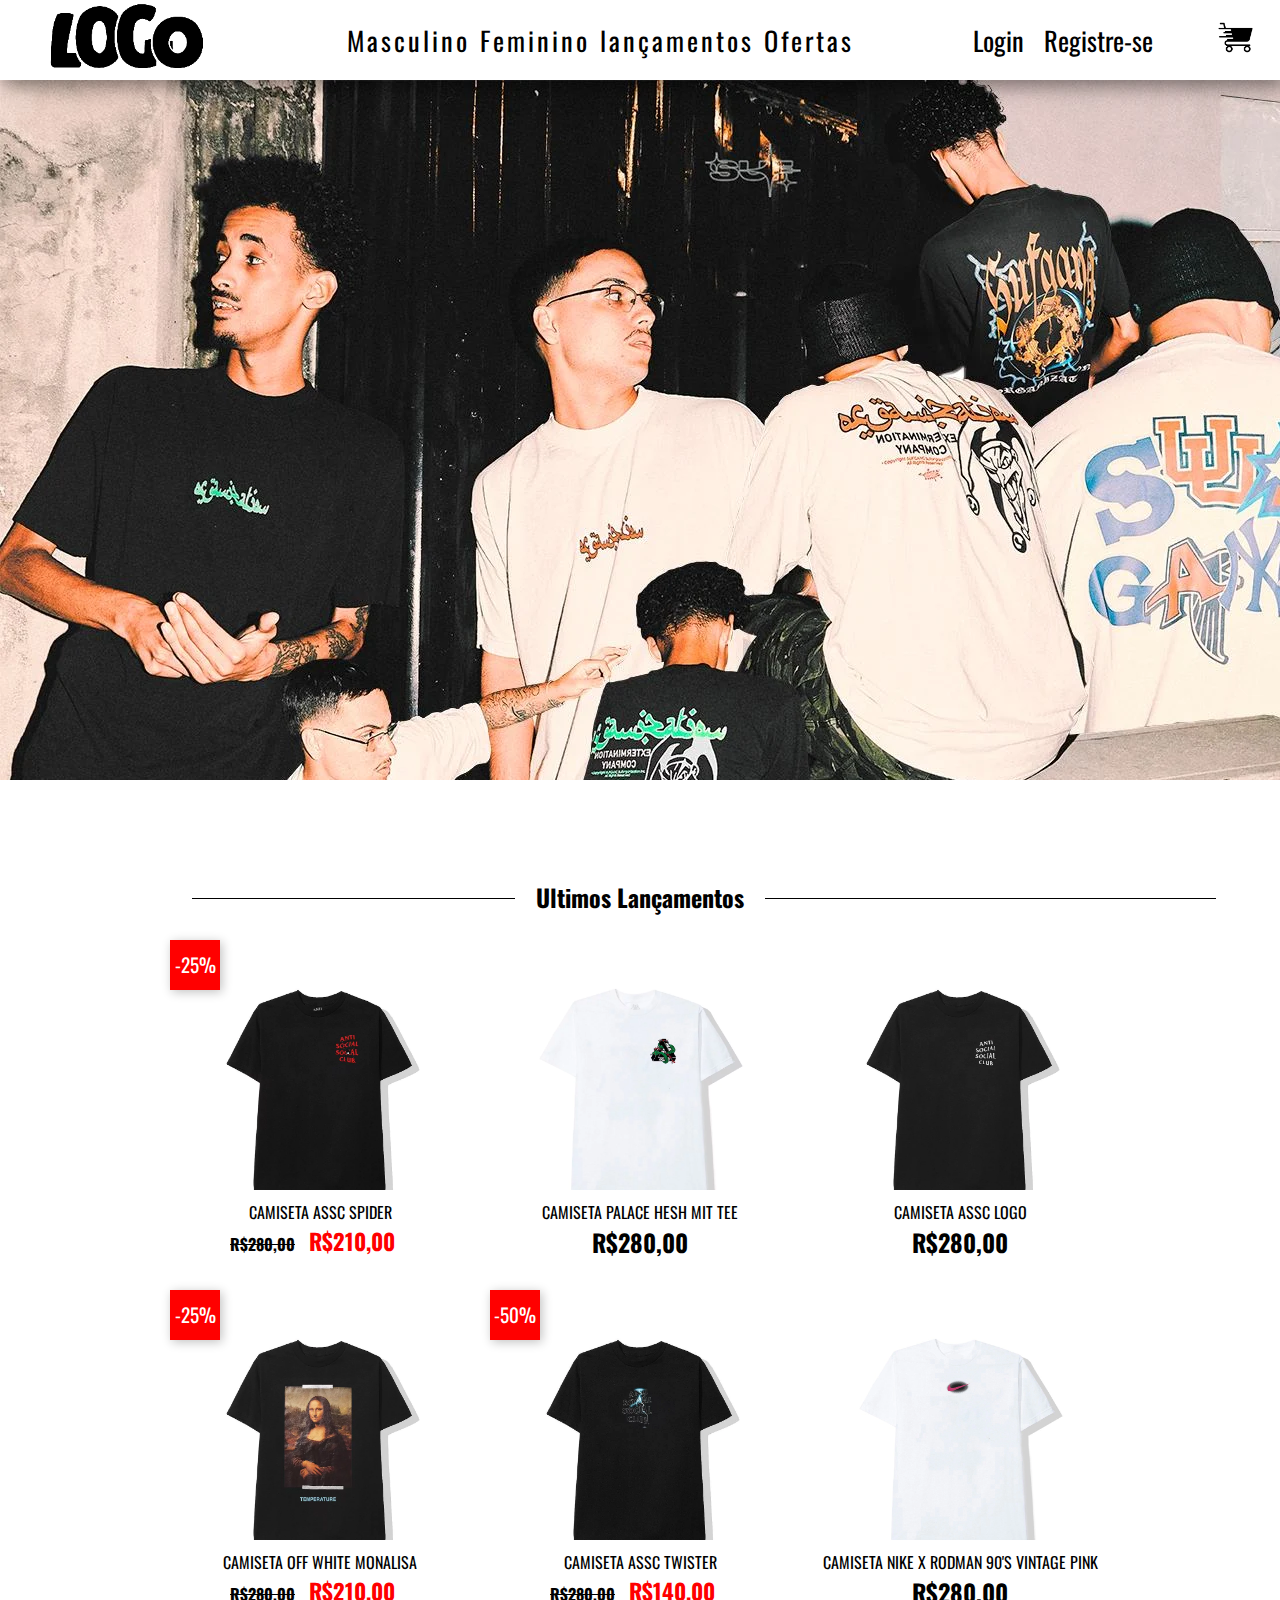
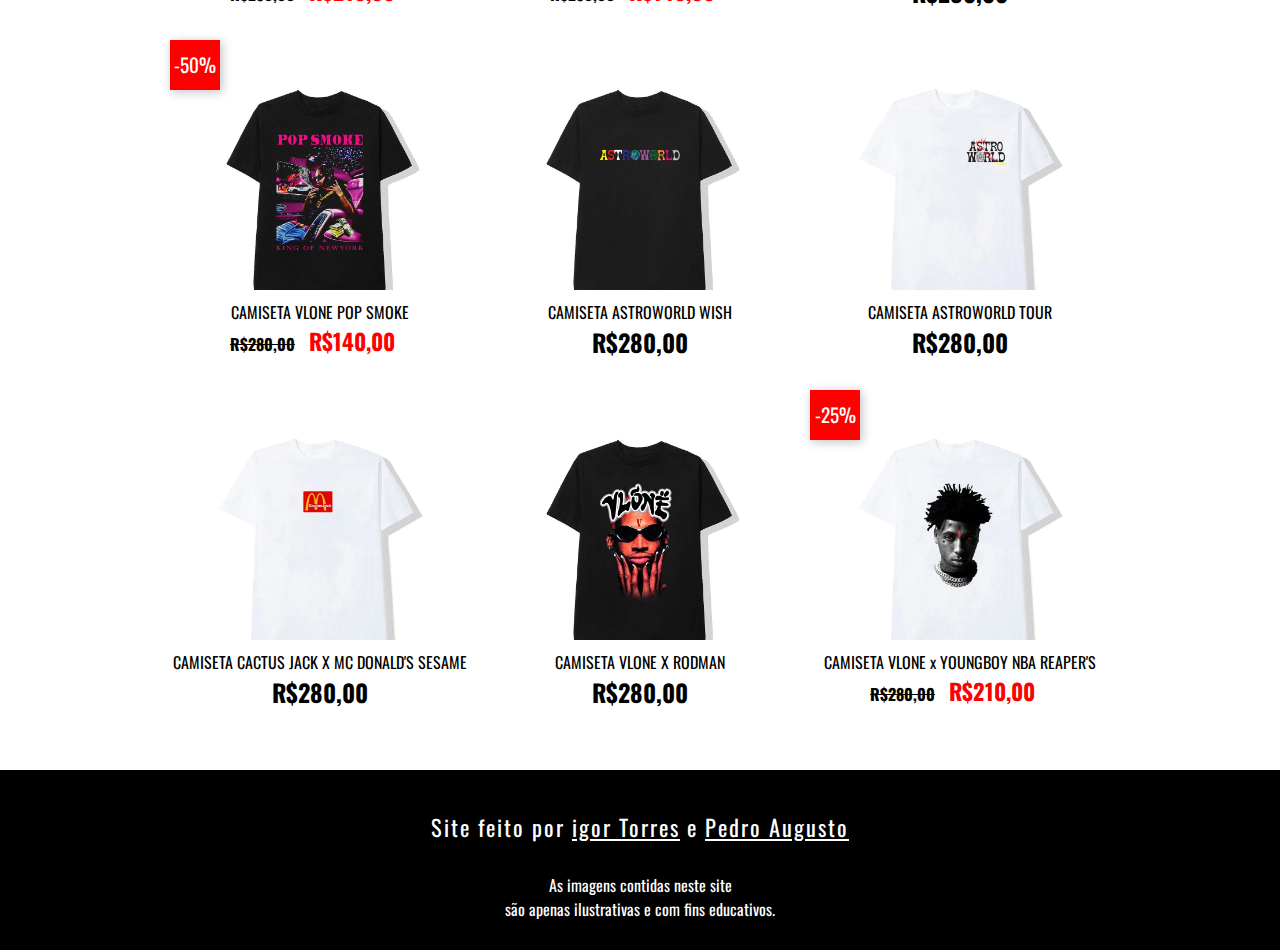
<file: index.html>
<!DOCTYPE html>
<html lang="pt-br">
<head>
    <meta charset="UTF-8">
    <meta http-equiv="X-UA-Compatible" content="IE=edge">
    <meta name="viewport" content="width=device-width, initial-scale=1.0">
    <title>marketplace</title>
    <link rel="shortcut icon" href="icone.png" type="image/x-icon">
    <link rel="stylesheet" href="style.css">
</head>
<body>
    <header>
        <!--div global do cabeçalho-->
        <nav class="cabecalho">

            <a href="index.html"><img src="imagens/logo.png" alt="logotipo da marca (imagem ilustrativa)"></a>
            <!--lista com itens do menu-->
            <div class="mobile_menu">
                <div></div>
            </div>
            <ul class="nav_list">
                <li><a href="#" class="links">Masculino</a></li>
                <li><a href="#" class="links">Feminino</a></li>
                <li><a href="#" class="links">lançamentos</a></li>
                <li><a href="#" class="links">Ofertas</a></li>
            </ul>
            <!--campo de pesquisa-->
            <div class="pesquisa">
                <input type="text" placeholder="Procurar...">
                <img src="imagens/icones/lupa.png" alt="imagem de lupa para simbolizar aba de pesquisa">
            </div>

            <div class="campo_login_cadastro">
                <a href="#" class="login" id="abrir_modal">Login</a>
                <a href="#" class="cadastro abrir_modal2">Registre-se</a>
            </div>

            <!--campo do carrinho-->
            <a href="carrinho.html">
                <div class="carrinho">
                    <img src="imagens/icones/carrinho.png" alt="imagem de um carrinho para simbolizar aba de itens selecionados para compra">
                </div>
            </a>

        </nav>

        <div id="fade" class="hide fade"></div>
        <div id="modal" class="hide">
            <button id="fechar_modal" class="fechar_aba">X</button>
            <div class="container_formulario">
                <h2>Login</h2>
                <form action="#" method="post">
                    <label for="usuario">Usuario</label>
                    <input type="text" name="usuario" placeholder="Usuário" required>
                    <label for="senha">Senha</label>
                    <input type="password" name="senha" placeholder="Senha" required>
                    <button type="submit">Login</button>
                </form>
                <div class="cadastrar-se">
                <p>Não tem uma conta? <a href="#" class="trocar_modal">Cadastrar-se</a></p>
                </div>
            </div>
        </div>

        <div id="fade2" class="hide fade"></div>
        <div id="modal2" class="hide">
            <button id="fechar_modal2" class="fechar_aba">X</button>
            <h2>Registre-se</h2>
            <form class="formulario_cadastro">
                <label for="nome">Nome:</label>
                <input type="text" id="nome" name="nome" required placeholder="Nome">
            
                <label for="sobrenome">Sobrenome:</label>
                <input type="text" id="sobrenome" name="sobrenome" required placeholder="Sobrenome">
            
                <label for="email">Email:</label>
                <input type="email" id="email" name="email" required placeholder="exemplo@gmail.com">
            
                <label for="telefone">Telefone:</label>
                <input type="tel" id="telefone" name="telefone" required placeholder="(xx) xxxxx-xxxx">
            
                <label for="data-nascimento">Data de Nascimento:</label>
                <input type="date" id="data-nascimento" name="data-nascimento" required>
            
                <button type="submit">Cadastrar</button>
            </form>
            
            <p>Já possui um login? <a href="#" class="trocar_modal2">Login</a></p>
        </div>

    </header>
    <main>
        <div class="slider_mobile">
            <img src="imagens/wallpapers/wallpaper mobile.jpeg" alt="wallpaper do mobile" class="img_mobile1">
            <button class="butao_imagem_mobile"><img src="imagens/icones/seta_mobile.png" alt="imagem que simboliza a seta para passar as fotos"></button>
            <button class="butao_imagem_mobile2"><img src="imagens/icones/seta_mobile.png" alt="imagem que simboliza a seta para passar as fotos"></button>
        </div>
        <div class="slider">

            <div class="slides">
                <!--radio buttons-->
                <input type="radio" name="radio_btn" id="radio1">
                <input type="radio" name="radio_btn" id="radio2">
                <input type="radio" name="radio_btn" id="radio3">
                <!--fim radio buttons-->

                <!--imagens-->
                <div class="slide primeira">
                    <img src="imagens/wallpapers/imagem_principal_1.webp" alt="primeiro wallpaper da imagem da tela principal">
                </div>
                <div class="slide">
                    <img src="imagens/wallpapers/imagem_principal_2.jpg" alt="segundo wallpaper da imagem da tela principal">
                </div>
                <div class="slide">
                    <img src="imagens/wallpapers/imagem_principal_3.webp" alt="terceiro wallpaper da imagem da tela principal">
                </div>
                <!--fim imagens-->

                <!--navegacao automatica-->
                <div class="navegacao_automatica">
                    <div class="auto_btn1"></div>
                    <div class="auto_btn2"></div>
                    <div class="auto_btn3"></div>
                </div>
            </div>
            <!--navegacao manual-->
            <div class="navegacao_manual">
                <label for="radio1" class="manual_btn"></label>
                <label for="radio2" class="manual_btn"></label>
                <label for="radio3" class="manual_btn"></label>
            </div>
            
        </div>
        <div class="titulo">
            <div class="linha"></div>
            <div class="texto_titulo"><h2>Ultimos Lançamentos</h2></div>
        </div>
        <div class="container_catalogo">

            
            <div class="catalogo">
                <a href="blusa1.html" class="link_compra">
                    <div class="itens">
                        <div class="produto b1">
                            <div class="oferta"><p>-25%</p></div>
                        </div>
                        <p>CAMISETA ASSC SPIDER</p>
                        <p class="valor_produto_antes_desconto"><s>R$280,00</s></p>
                        <p class="valor_produto_desconto">R$210,00</p>
                    </div>
                </a>
                <a href="blusa2.html" class="link_compra">
                    <div class="itens">
                        <div class="produto b2"></div>
                        <p>CAMISETA PALACE HESH MIT TEE</p>
                        <p class="valor_produto">R$280,00</p>
                    </div>
                </a>

                <div class="itens">
                    <div class="produto b3"></div>
                    <p>CAMISETA ASSC LOGO</p>
                    <p class="valor_produto">R$280,00</p>
                </div>

                <div class="itens">
                    <div class="produto b4">
                        <div class="oferta"><p>-25%</p></div>
                    </div>
                    <p>CAMISETA OFF WHITE MONALISA</p>
                    <p class="valor_produto_antes_desconto"><s>R$280,00</s></p>
                    <p class="valor_produto_desconto">R$210,00</p>
                </div>

                <div class="itens">
                    <div class="produto b5">
                        <div class="oferta"><p>-50%</p></div>
                    </div>
                    <p>CAMISETA ASSC TWISTER</p>
                    <p class="valor_produto_antes_desconto"><s>R$280,00</s></p>
                    <p class="valor_produto_desconto">R$140,00</p>
                </div>

                <div class="itens">
                    <div class="produto b6"></div>
                    <p>CAMISETA NIKE X RODMAN 90'S VINTAGE PINK</p>
                    <p class="valor_produto">R$280,00</p>
                </div>

                <div class="itens">
                    <div class="produto b7">
                        <div class="oferta"><p>-50%</p></div>
                    </div>
                    <p>CAMISETA VLONE POP SMOKE</p>
                    <p class="valor_produto_antes_desconto"><s>R$280,00</s></p>
                    <p class="valor_produto_desconto">R$140,00</p>
                </div>

                <div class="itens">
                    <div class="produto b8"></div>
                    <p>CAMISETA ASTROWORLD WISH</p>
                    <p class="valor_produto">R$280,00</p>
                </div>

                <div class="itens">
                    <div class="produto b9"></div>
                    <p>CAMISETA ASTROWORLD TOUR</p>
                    <p class="valor_produto">R$280,00</p>
                </div>

                <div class="itens">
                    <div class="produto b10"></div>
                    <p>CAMISETA CACTUS JACK X MC DONALD'S SESAME</p>
                    <p class="valor_produto">R$280,00</p>
                </div>

                <div class="itens">
                    <div class="produto b11"></div>
                    <p>CAMISETA VLONE X RODMAN</p>
                    <p class="valor_produto">R$280,00</p>
                </div>

                <div class="itens">
                    <div class="produto b12">
                        <div class="oferta"><p>-25%</p></div>
                    </div>
                    <p>CAMISETA VLONE x YOUNGBOY NBA REAPER'S </p>
                    <p class="valor_produto_antes_desconto"><s>R$280,00</s></p>
                    <p class="valor_produto_desconto">R$210,00</p>
                </div>


            </div>
        </div>
    
    </main>
    <footer>
        <div class="rodape">
            <p>Site feito por <a href="https://github.com/IgoorToorres" target="_blank">igor Torres</a> e <a href="https://github.com/PedroBorgees" target="_blank">Pedro Augusto</a></p>
            <p id="descricao">As imagens contidas neste site <br> são apenas ilustrativas e com fins educativos.</p>
        </div>
    </footer>
    <script src="script.js"></script>
    <script src="modal_login_cadastro.js"></script>
    <script src="carrinho.js"></script>
</body>
</html>
</file>
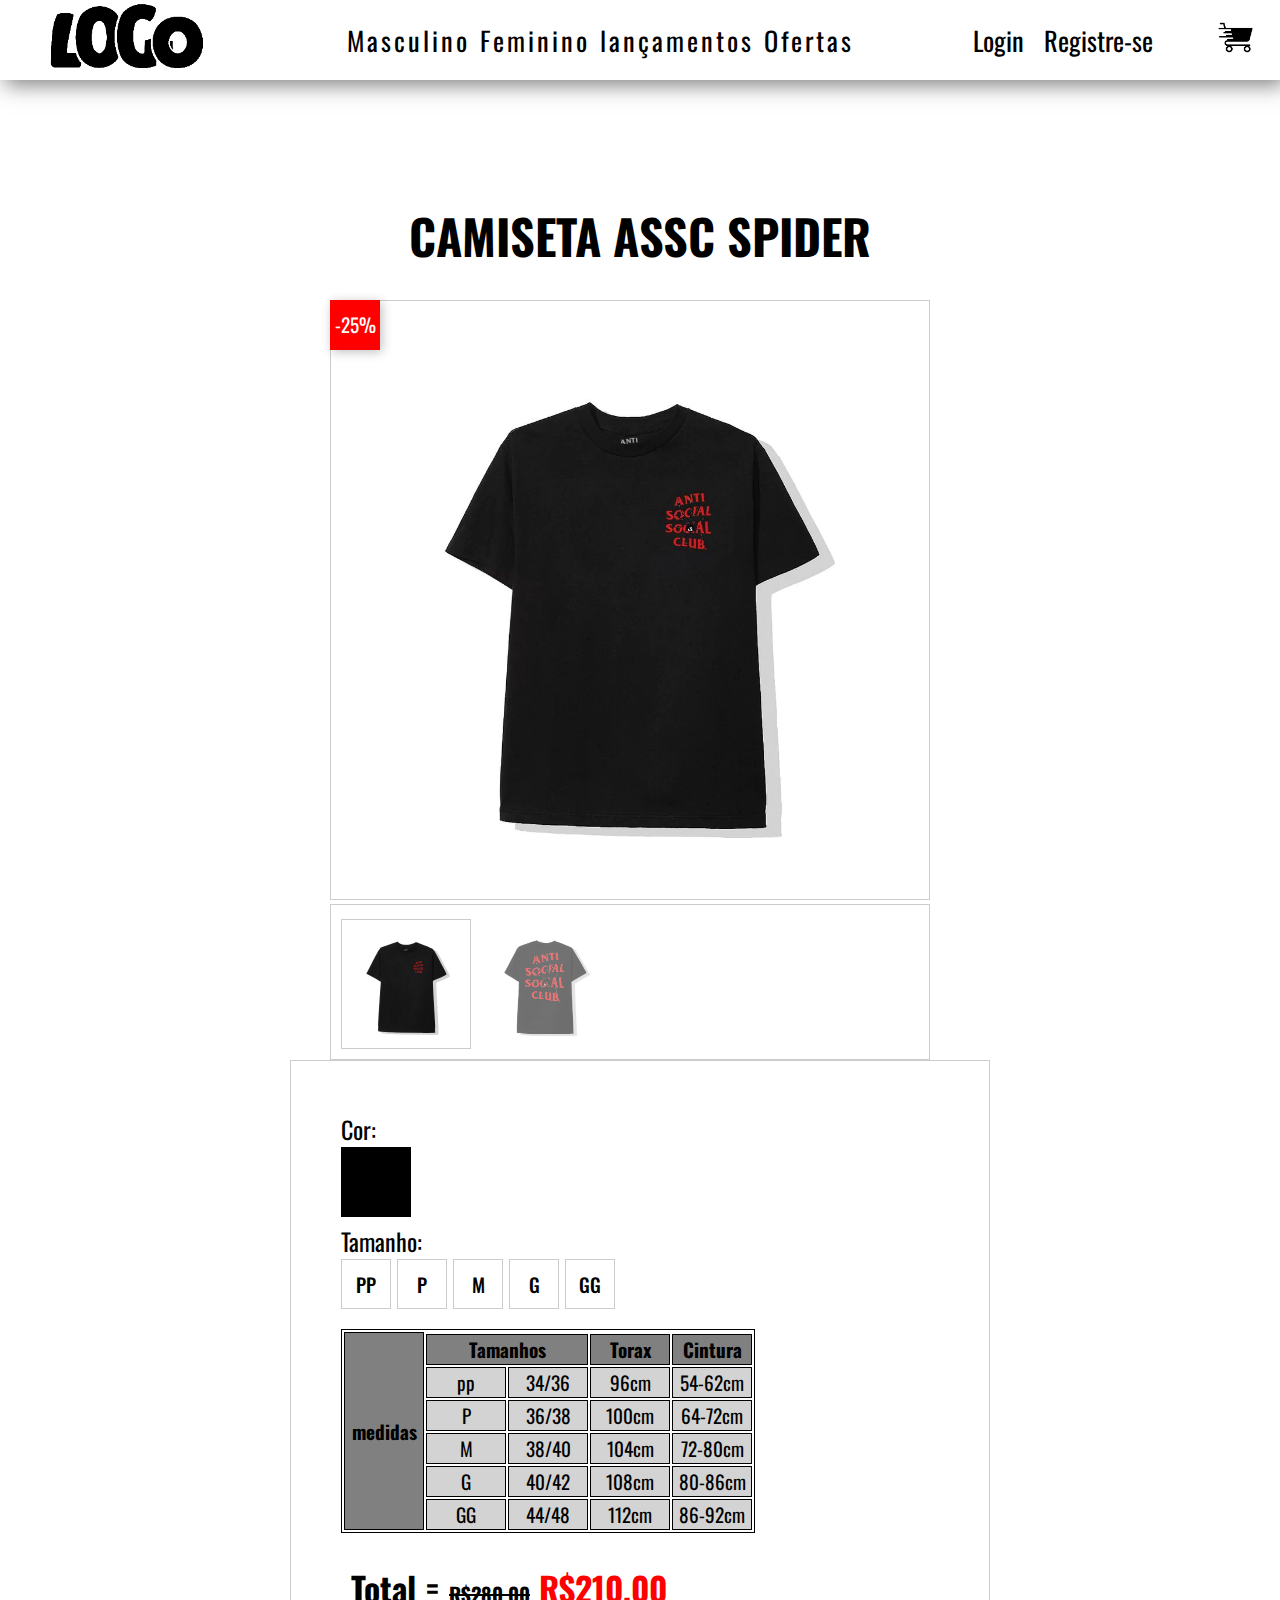
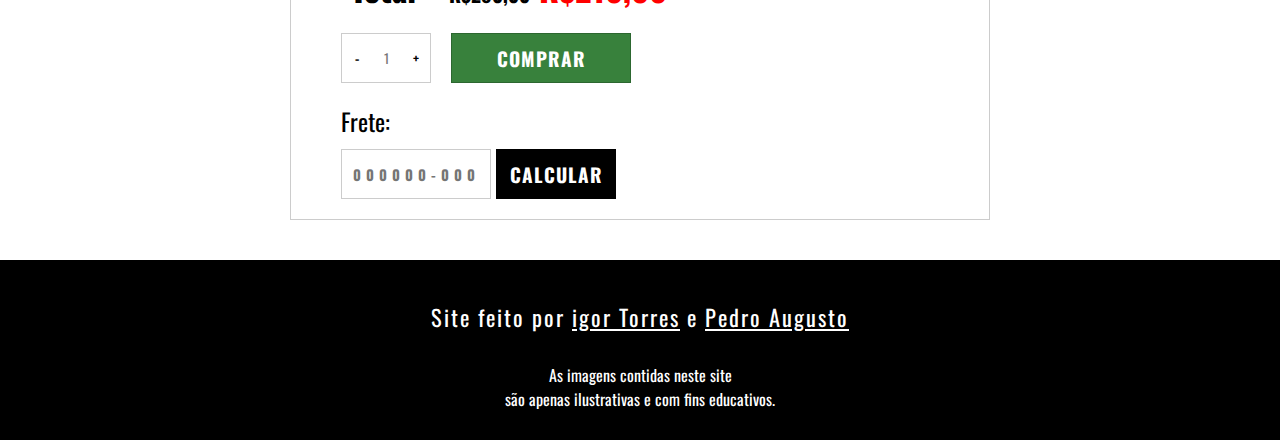
<file: blusa1.html>
<!DOCTYPE html>
<html lang="en">
<head>
    <meta charset="UTF-8">
    <meta name="viewport" content="width=device-width, initial-scale=1.0">
    <title>blusa1</title>
    <link rel="stylesheet" href="style.css">
</head>
<body>
    <header>
        <!--div global do cabeçalho-->
        <nav class="cabecalho">

            <a href="index.html"><img src="imagens/logo.png" alt="logotipo da marca (imagem ilustrativa)"></a>
            <!--lista com itens do menu-->
            <div class="mobile_menu">
                <div></div>
            </div>
            <ul class="nav_list">
                <li><a href="#" class="links">Masculino</a></li>
                <li><a href="#" class="links">Feminino</a></li>
                <li><a href="#" class="links">lançamentos</a></li>
                <li><a href="#" class="links">Ofertas</a></li>
            </ul>
            <!--campo de pesquisa-->
            <div class="pesquisa">
                <input type="text" placeholder="Procurar...">
                <img src="imagens/icones/lupa.png" alt="imagem de lupa para simbolizar aba de pesquisa">
            </div>

            <div class="campo_login_cadastro">
                <a href="#" class="login" id="abrir_modal">Login</a>
                <a href="#" class="cadastro abrir_modal2">Registre-se</a>
            </div>

            <!--campo do carrinho-->
            <div class="carrinho">
                <img src="imagens/icones/carrinho.png" alt="imagem de um carrinho para simbolizar aba de itens selecionados para compra">
            </div>

        </nav>

        <div id="fade" class="hide fade"></div>
        <div id="modal" class="hide">
            <button id="fechar_modal" class="fechar_aba">X</button>
            <div class="container_formulario">
                <h2>Login</h2>
                <form action="#" method="post">
                    <label for="usuario">Usuario</label>
                    <input type="text" name="usuario" placeholder="Usuário" required>
                    <label for="senha">Senha</label>
                    <input type="password" name="senha" placeholder="Senha" required>
                    <button type="submit">Login</button>
                </form>
                <div class="cadastrar-se">
                  <p>Não tem uma conta? <a href="#" class="trocar_modal">Cadastrar-se</a></p>
                </div>
              </div>
        </div>

        <div id="fade2" class="hide fade"></div>
        <div id="modal2" class="hide">
            <button id="fechar_modal2" class="fechar_aba">X</button>
            <h2>Registre-se</h2>
            <form class="formulario_cadastro">
                <label for="nome">Nome:</label>
                <input type="text" id="nome" name="nome" required placeholder="Nome">
              
                <label for="sobrenome">Sobrenome:</label>
                <input type="text" id="sobrenome" name="sobrenome" required placeholder="Sobrenome">
              
                <label for="email">Email:</label>
                <input type="email" id="email" name="email" required placeholder="exemplo@gmail.com">
              
                <label for="telefone">Telefone:</label>
                <input type="tel" id="telefone" name="telefone" required placeholder="(xx) xxxxx-xxxx">
              
                <label for="data-nascimento">Data de Nascimento:</label>
                <input type="date" id="data-nascimento" name="data-nascimento" required>
              
                <button type="submit">Cadastrar</button>
              </form>
              
            <p>Já possui um login? <a href="#" class="trocar_modal2">Login</a></p>
        </div>

    </header>
    <main>
        <div class="titulo_produto">
            <h2>CAMISETA ASSC SPIDER</h2>
        </div>
        <section class="campo_do_produto">
            <div class="campo_imagem_produto">
                <div class="oferta"><p>-25%</p></div>
                <div class="imagem_produto">
                </div>
                <div class="opcoes_blusas">
                    <div class="imagens_produto opcao1">
                    </div>
                    <div class="imagens_produto opcao2">
                    </div>
                </div>
            </div>
            <div class="opcoes_produto">
                <p>Cor: </p>
                <button class="cor_produto " id="cor2"></button>
                <div class="tamanho_produto">
                    <p>Tamanho: </p>
                    <button class="tamanhos ">PP</button>
                    <button class="tamanhos ">P</button>
                    <button class="tamanhos ">M</button>
                    <button class="tamanhos ">G</button>
                    <button class="tamanhos ">GG</button>
                </div>
                <table>
                    <tr>
                        <th rowspan="8" width="80px">medidas</th>
                    </tr>
                    <tr>
                        <th colspan="2">Tamanhos</th>
                        <th>Torax</th>
                        <th>Cintura</th>
                    </tr>
                    <tr>
                        <td>pp</td>
                        <td>34/36</td>
                        <td>96cm</td>
                        <td>54-62cm</td>
                    </tr>
                    <tr>
                        <td>P</td>
                        <td>36/38</td>      
                        <td>100cm</td>
                        <td>64-72cm</td>
                    </tr>
                    <tr>
                        <td>M</td>
                        <td>38/40</td>
                        <td>104cm</td>
                        <td>72-80cm</td>
                    </tr>
                    <tr>
                        <td>G</td>
                        <td>40/42</td>
                        <td>108cm</td>
                        <td>80-86cm</td>
                    </tr>
                    <tr>
                        <td>GG</td>
                        <td>44/48</td>
                        <td>112cm</td>
                        <td>86-92cm</td>
                    </tr>
                </table>
                <div class="pagamento">
                    <div class="preco">
                        <p id="preco_final">Total = <span id="antes_desconto"><s>R$280,00</s></span> <span class="vermelho">R$</span><span id="quantidade_final" class="vermelho">210,00</span></p>
                    </div>
                    <div class="container_quantidade_e_compra">
                        <div class="quantidade">
                            <input type="button" value="-" id="remover_blusa"><input type="number" min="1" max="10" placeholder="1" id="total"><input type="button" value="+" id="add_blusa">
                        </div>
                        <div class="campo_comprar">
                            <button class="comprar">COMPRAR</button>
                        </div>
                    </div>
                </div>
                <p id="texto_frete">Frete:</p>
                <div class="frete">
                    
                    <div class="numero_frete">
                        <input type="tel" maxlength="9" placeholder="000000-000" id="campo_frete">
                    </div>
                    <div class="calcular">
                        <button>CALCULAR</button>
                    </div>
                </div>
            </div>
        </section>

    </main>
    <footer>
        <div class="rodape">
            <p>Site feito por <a href="https://github.com/IgoorToorres" target="_blank">igor Torres</a> e <a href="https://github.com/PedroBorgees">Pedro Augusto</a></p>
            <p id="descricao">As imagens contidas neste site <br> são apenas ilustrativas e com fins educativos.</p>
        </div>
    </footer>
    <script src="blusa1.js"></script>
    <script src="modal_login_cadastro.js"></script>
    <script src="carrinho.js"></script>
</body>
</html>
</file>
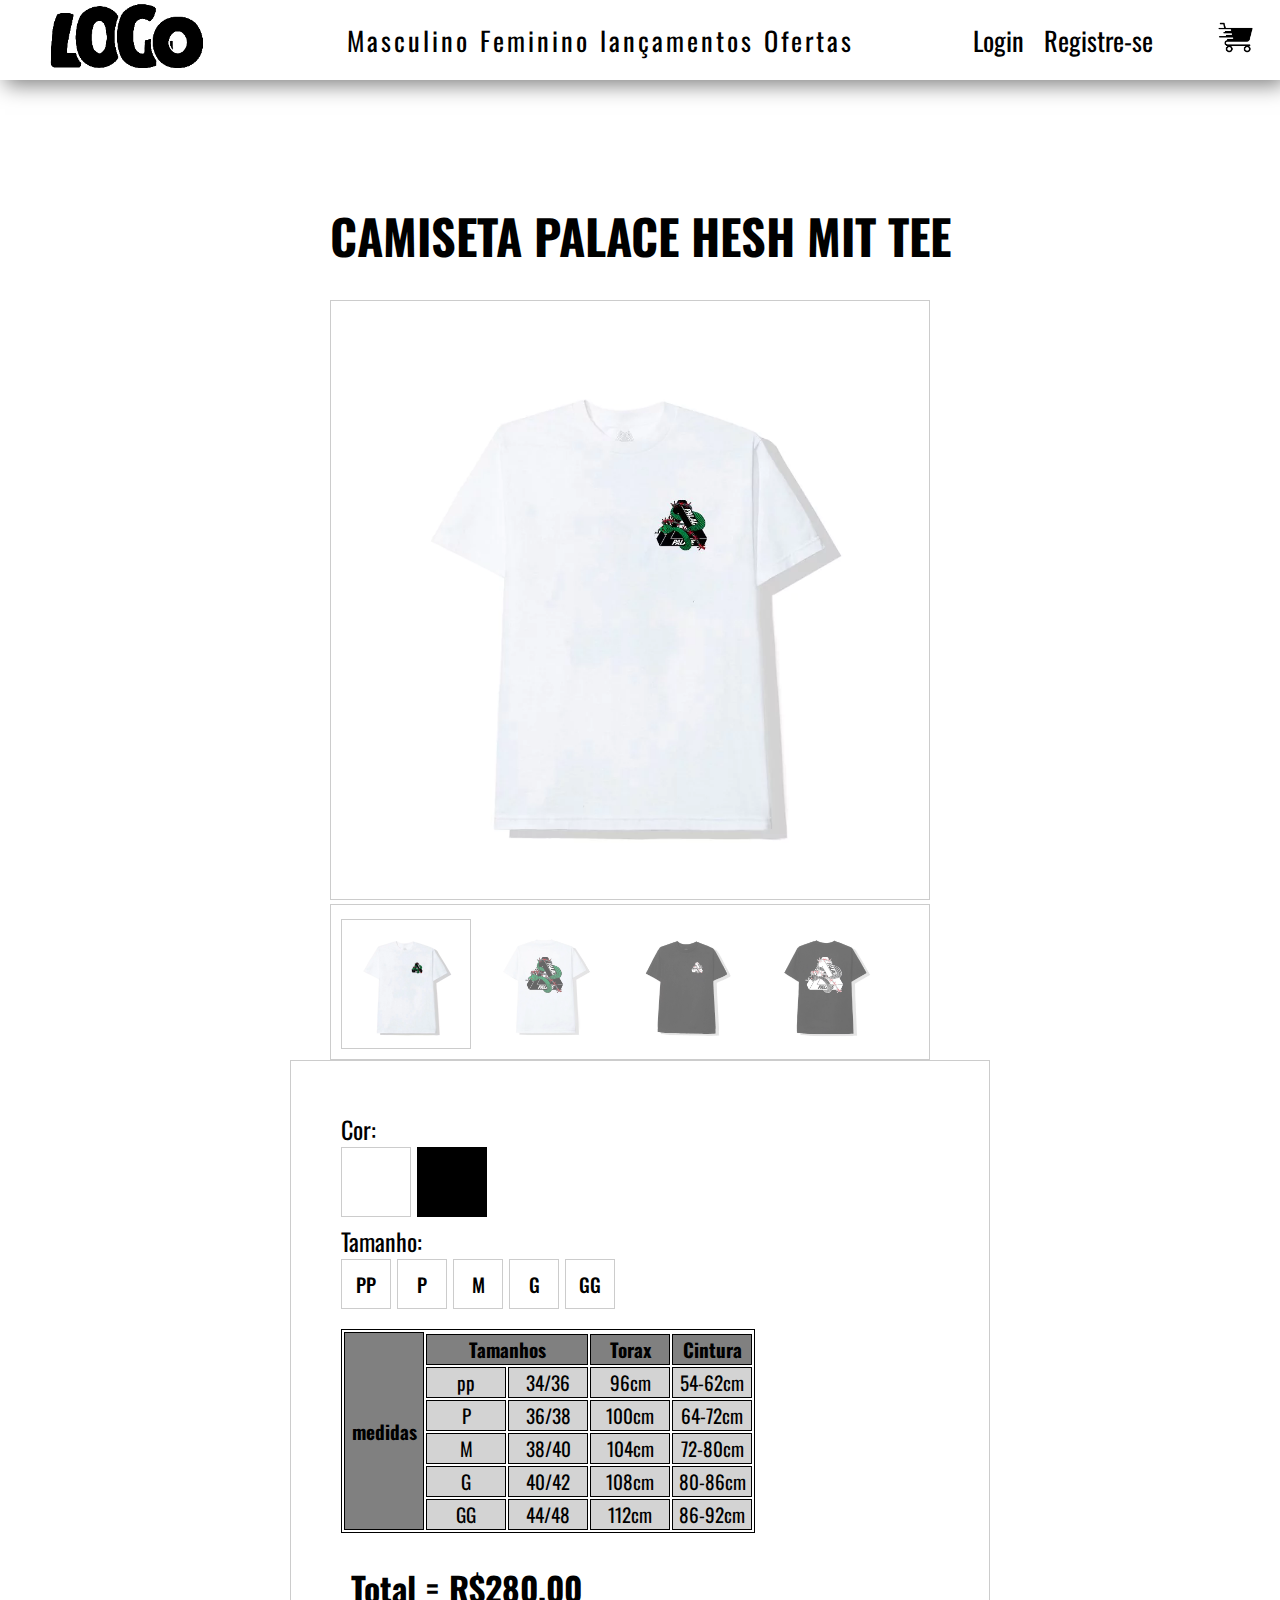
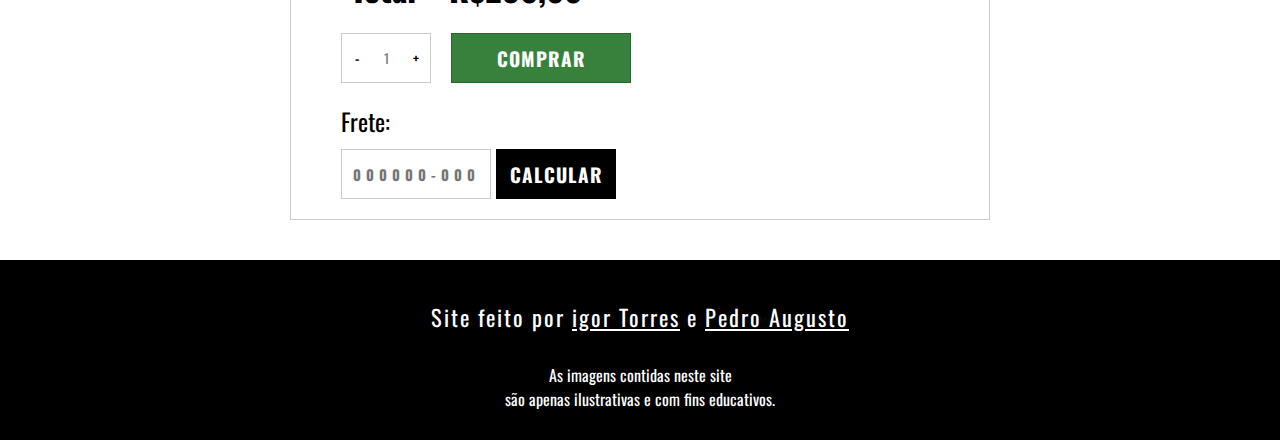
<file: blusa2.html>
<!DOCTYPE html>
<html lang="en">
<head>
    <meta charset="UTF-8">
    <meta name="viewport" content="width=device-width, initial-scale=1.0">
    <title>blusa1</title>
    <link rel="stylesheet" href="style.css">
</head>
<body>
    <header>
        <!--div global do cabeçalho-->
        <nav class="cabecalho">

            <a href="index.html"><img src="imagens/logo.png" alt="logotipo da marca (imagem ilustrativa)"></a>
            <!--lista com itens do menu-->
            <div class="mobile_menu">
                <div></div>
            </div>
            <ul class="nav_list">
                <li><a href="#" class="links">Masculino</a></li>
                <li><a href="#" class="links">Feminino</a></li>
                <li><a href="#" class="links">lançamentos</a></li>
                <li><a href="#" class="links">Ofertas</a></li>
            </ul>
            <!--campo de pesquisa-->
            <div class="pesquisa">
                <input type="text" placeholder="Procurar...">
                <img src="imagens/icones/lupa.png" alt="imagem de lupa para simbolizar aba de pesquisa">
            </div>

            <div class="campo_login_cadastro">
                <a href="#" class="login" id="abrir_modal">Login</a>
                <a href="#" class="cadastro abrir_modal2">Registre-se</a>
            </div>

            <!--campo do carrinho-->
            <div class="carrinho">
                <img src="imagens/icones/carrinho.png" alt="imagem de um carrinho para simbolizar aba de itens selecionados para compra">
            </div>

        </nav>

        <div id="fade" class="hide fade"></div>
        <div id="modal" class="hide">
            <button id="fechar_modal" class="fechar_aba">X</button>
            <div class="container_formulario">
                <h2>Login</h2>
                <form action="#" method="post">
                    <label for="usuario">Usuario</label>
                    <input type="text" name="usuario" placeholder="Usuário" required>
                    <label for="senha">Senha</label>
                    <input type="password" name="senha" placeholder="Senha" required>
                    <button type="submit">Login</button>
                </form>
                <div class="cadastrar-se">
                  <p>Não tem uma conta? <a href="#" class="trocar_modal">Cadastrar-se</a></p>
                </div>
              </div>
        </div>

        <div id="fade2" class="hide fade"></div>
        <div id="modal2" class="hide">
            <button id="fechar_modal2" class="fechar_aba">X</button>
            <h2>Registre-se</h2>
            <form class="formulario_cadastro">
                <label for="nome">Nome:</label>
                <input type="text" id="nome" name="nome" required placeholder="Nome">
              
                <label for="sobrenome">Sobrenome:</label>
                <input type="text" id="sobrenome" name="sobrenome" required placeholder="Sobrenome">
              
                <label for="email">Email:</label>
                <input type="email" id="email" name="email" required placeholder="exemplo@gmail.com">
              
                <label for="telefone">Telefone:</label>
                <input type="tel" id="telefone" name="telefone" required placeholder="(xx) xxxxx-xxxx">
              
                <label for="data-nascimento">Data de Nascimento:</label>
                <input type="date" id="data-nascimento" name="data-nascimento" required>
              
                <button type="submit">Cadastrar</button>
              </form>
              
            <p>Já possui um login? <a href="#" class="trocar_modal2">Login</a></p>
        </div>

    </header>
    <main>
        <div class="titulo_produto">
            <h2>CAMISETA PALACE HESH MIT TEE</h2>
        </div>
        <section class="campo_do_produto">
            <div class="campo_imagem_produto">
                <div class="imagem_produto blusa2">
                </div>
                <div class="opcoes_blusas">
                    <div class="imagens_produto  opcao3">
                    </div>
                    <div class="imagens_produto  opcao4">
                    </div>
                    <div class="imagens_produto  opcao5">
                    </div>
                    <div class="imagens_produto  opcao6">
                    </div>
                </div>
            </div>
            <div class="opcoes_produto">
                <p>Cor: </p>
                <button class="cor_produto " id="cor1"></button>
                <button class="cor_produto " id="cor2"></button>
                <div class="tamanho_produto">
                    <p>Tamanho: </p>
                    <button class="tamanhos ">PP</button>
                    <button class="tamanhos ">P</button>
                    <button class="tamanhos ">M</button>
                    <button class="tamanhos ">G</button>
                    <button class="tamanhos ">GG</button>
                </div>
                <table>
                    <tr>
                        <th rowspan="8" width="80px">medidas</th>
                    </tr>
                    <tr>
                        <th colspan="2">Tamanhos</th>
                        <th>Torax</th>
                        <th>Cintura</th>
                    </tr>
                    <tr>
                        <td>pp</td>
                        <td>34/36</td>
                        <td>96cm</td>
                        <td>54-62cm</td>
                    </tr>
                    <tr>
                        <td>P</td>
                        <td>36/38</td>      
                        <td>100cm</td>
                        <td>64-72cm</td>
                    </tr>
                    <tr>
                        <td>M</td>
                        <td>38/40</td>
                        <td>104cm</td>
                        <td>72-80cm</td>
                    </tr>
                    <tr>
                        <td>G</td>
                        <td>40/42</td>
                        <td>108cm</td>
                        <td>80-86cm</td>
                    </tr>
                    <tr>
                        <td>GG</td>
                        <td>44/48</td>
                        <td>112cm</td>
                        <td>86-92cm</td>
                    </tr>
                </table>
                <div class="pagamento">
                    <div class="preco">
                        <p id="preco_final">Total = R$<span id="quantidade_final">280,00</span></p>
                    </div>
                    <div class="container_quantidade_e_compra">
                        <div class="quantidade">
                            <input type="button" value="-" id="remover_blusa"><input type="number" min="1" max="10" placeholder="1" id="total"><input type="button" value="+" id="add_blusa">
                        </div>
                        <div class="campo_comprar">
                            <button class="comprar">COMPRAR</button>
                        </div>
                    </div>
                </div>
                <p id="texto_frete">Frete:</p>
                <div class="frete">
                    
                    <div class="numero_frete">
                        <input type="tel" maxlength="9" placeholder="000000-000" id="campo_frete">
                    </div>
                    <div class="calcular">
                        <button>CALCULAR</button>
                    </div>
                </div>
            </div>
        </section>

    </main>
    <footer>
        <div class="rodape">
            <p>Site feito por <a href="https://github.com/IgoorToorres" target="_blank">igor Torres</a> e <a href="https://github.com/PedroBorgees">Pedro Augusto</a></p>
            <p id="descricao">As imagens contidas neste site <br> são apenas ilustrativas e com fins educativos.</p>
        </div>
    </footer>
    <script src="blusa2.js"></script>
    <script src="modal_login_cadastro.js"></script>
    <script src="carrinho.js"></script>
</body>
</html>
</file>
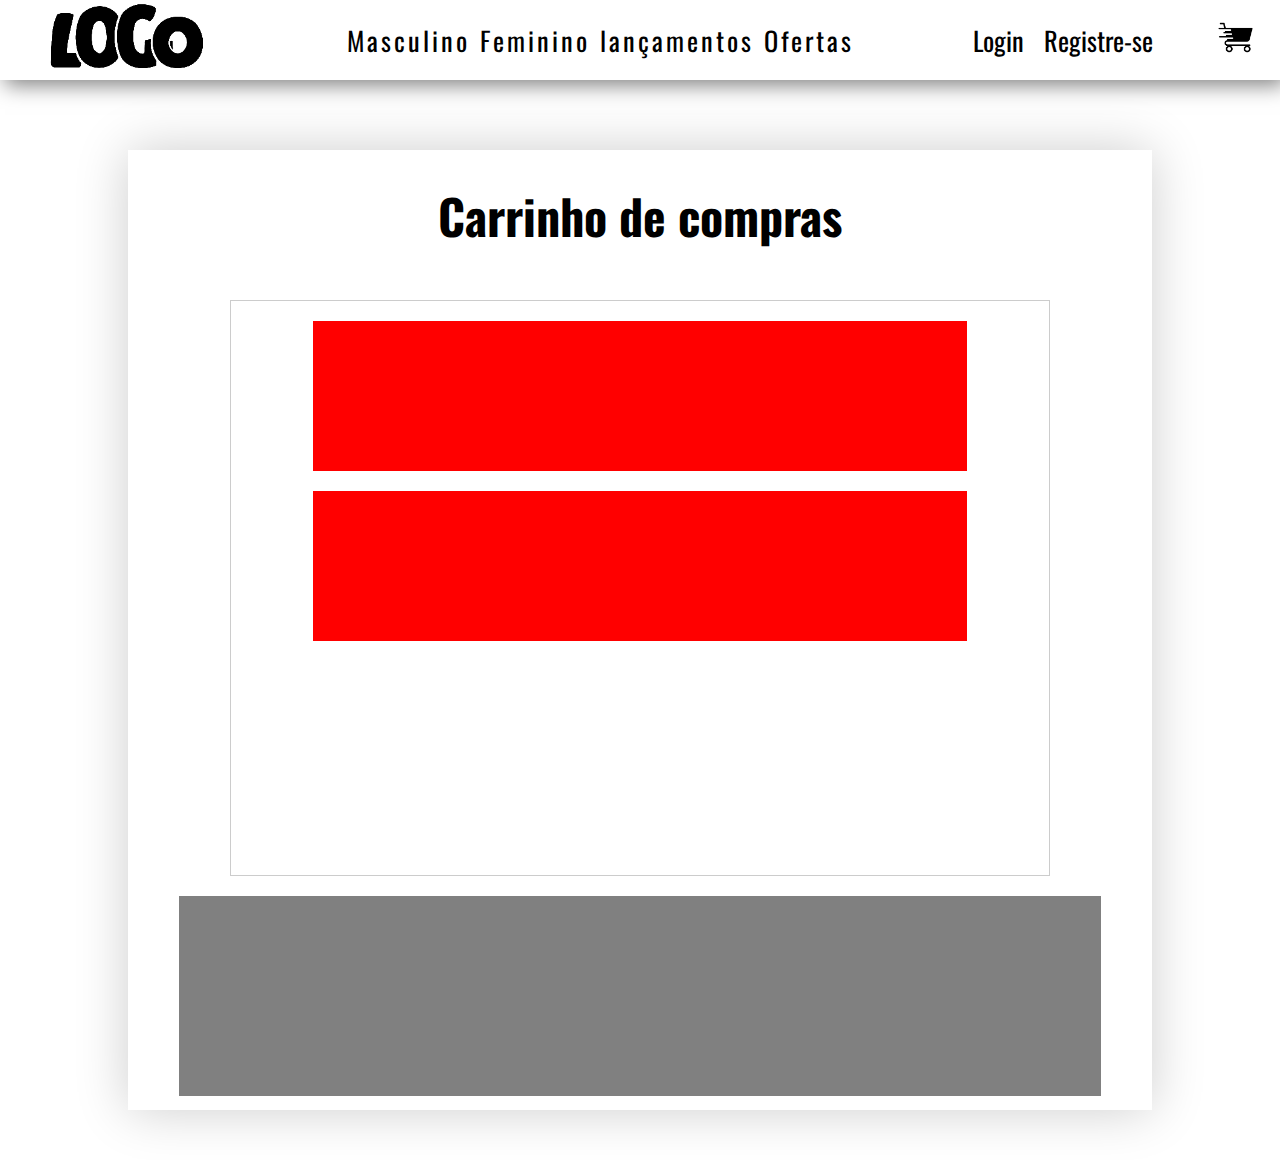
<file: carrinho.html>
<!DOCTYPE html>
<html lang="pt-br">
<head>
    <meta charset="UTF-8">
    <meta name="viewport" content="width=device-width, initial-scale=1.0">
    <link rel="stylesheet" href="style.css">
    <title>carrinho</title>
</head>
<body>
    <header>
         <!--div global do cabeçalho-->
         <nav class="cabecalho">

            <a href="index.html"><img src="imagens/logo.png" alt="logotipo da marca (imagem ilustrativa)"></a>
            <!--lista com itens do menu-->
            <div class="mobile_menu">
                <div></div>
            </div>
            <ul class="nav_list">
                <li><a href="#" class="links">Masculino</a></li>
                <li><a href="#" class="links">Feminino</a></li>
                <li><a href="#" class="links">lançamentos</a></li>
                <li><a href="#" class="links">Ofertas</a></li>
            </ul>
            <!--campo de pesquisa-->
            <div class="pesquisa">
                <input type="text" placeholder="Procurar...">
                <img src="imagens/icones/lupa.png" alt="imagem de lupa para simbolizar aba de pesquisa">
            </div>

            <div class="campo_login_cadastro">
                <a href="#" class="login" id="abrir_modal">Login</a>
                <a href="#" class="cadastro abrir_modal2">Registre-se</a>
            </div>

            <!--campo do carrinho-->
            <div class="carrinho">
                <img src="imagens/icones/carrinho.png" alt="imagem de um carrinho para simbolizar aba de itens selecionados para compra">
            </div>

        </nav>

        <div id="fade" class="hide fade"></div>
        <div id="modal" class="hide">
            <button id="fechar_modal" class="fechar_aba">X</button>
            <div class="container_formulario">
                <h2>Login</h2>
                <form action="#" method="post">
                    <label for="usuario">Usuario</label>
                    <input type="text" name="usuario" placeholder="Usuário" required>
                    <label for="senha">Senha</label>
                    <input type="password" name="senha" placeholder="Senha" required>
                    <button type="submit">Login</button>
                </form>
                <div class="cadastrar-se">
                  <p>Não tem uma conta? <a href="#" class="trocar_modal">Cadastrar-se</a></p>
                </div>
              </div>
        </div>

        <div id="fade2" class="hide fade"></div>
        <div id="modal2" class="hide">
            <button id="fechar_modal2" class="fechar_aba">X</button>
            <h2>Registre-se</h2>
            <form class="formulario_cadastro">
                <label for="nome">Nome:</label>
                <input type="text" id="nome" name="nome" required placeholder="Nome">
              
                <label for="sobrenome">Sobrenome:</label>
                <input type="text" id="sobrenome" name="sobrenome" required placeholder="Sobrenome">
              
                <label for="email">Email:</label>
                <input type="email" id="email" name="email" required placeholder="exemplo@gmail.com">
              
                <label for="telefone">Telefone:</label>
                <input type="tel" id="telefone" name="telefone" required placeholder="(xx) xxxxx-xxxx">
              
                <label for="data-nascimento">Data de Nascimento:</label>
                <input type="date" id="data-nascimento" name="data-nascimento" required>
              
                <button type="submit">Cadastrar</button>
              </form>
              
            <p>Já possui um login? <a href="#" class="trocar_modal2">Login</a></p>
        </div>
    </header>
    <main>
        <div class="container_carrinho">
            <div class="conteudo_carrinho">
                <div class="cabecalho_carrinho">
                    <h2>Carrinho de compras</h2>
                </div>
                <div class="produtos_carrinho">
                    <div class="item_carrinho"></div>
                    <div class="item_carrinho"></div>

                    
                </div>
                <div class="resultado_carrinho">

                </div>
            </div>
        </div>
    </main>
    <footer>

    </footer>
    <script src="carrinho.js"></script>
    <script src="modal_login_cadastro.js"></script>
</body>
</html>
</file>
<file: style.css>
@import url('https://fonts.googleapis.com/css2?family=Oswald:wght@200;300;400;500;600;700&display=swap');


/* configurações globais*/
*{
    padding: 0px;
    margin: 0px;
    font-family: 'Oswald', sans-serif;
    box-sizing: border-box;
}

body{
    overflow-x: hidden;
    height: 100%;
}


/* modificaçoes do campo do cabecalho completo*/
.cabecalho{
    width: 100%;
    background-color: #fff;
    color: black;
    height: 80px;
    display: flex;
    align-items: center;
    justify-content: space-around;
    position: fixed;
    z-index: 1;
    top: 0;
    box-shadow: 5px 5px 20px rgba(0, 0, 0, 0.5);
}

.nav_list{
    list-style: none;
    display: flex;
}

.nav_list > li{
    letter-spacing: 3px;
    margin-left: 30px;
    font-size: 1.1em;
}

/* links dentro do cabecalho */
.nav_list > li > a{
    text-decoration: none;
    color: black;
    font-size: 1.5em;
    position: relative;
}

/* colocando um objeto dps do link */
.nav_list > li > a::after{
    content: "";
    width: 0;
    height: 2px;
    background-color: black;
    position: absolute;
    bottom: 0;
    left: 50%;
    transition: .2s ease-in-out;
}

/* quando passar mouse em cima o objeto aparece animado */
.nav_list > li > a:hover::after{
    width: 100%;
    left: 0;
}


/* tamanho da imagem da logo*/
.cabecalho > a > img{
    height: 90px;
    width: 200px;
}

/* tamanho da imagem da lupa de pesquisa*/
.pesquisa > img{
    height: 20px;
    width: 30px;
    transition: .1s ease-in-out;
    padding: 0px 5px;
}

/* animaçao para quando passar mouse em cima imagem crescer */
.pesquisa > img:hover{
    transform: scale(1.1);
}

/* configuraçoes da div do campo de pesquisa*/
.pesquisa{
    display: flex;
    align-items: center;
}

/* configuraçoes do input de pesquisa*/
.pesquisa > input{
    height: 30px;
    width: 200px;
    margin-right: 10px;
    padding: 10px;
}

/* configuraçoes do input de pesquisa, quando mouse estiver em cima do input */
.pesquisa > input:hover{
    border: 2px solid black;
}

/* configuraçoes do input de pesquisa, quando input estiver selecionado */
.pesquisa > input:focus{
    border: 2px solid black;
    outline: none;
}

/* tamanho da imagem do carrinho */
.carrinho > img{
    height: 33px;
    width: 35px;
    transition: .1s ease-in-out;
}

/* animaçao para quando passar mouse em cima imagem crescer */
.carrinho > img:hover{
    transform: scale(1.1);
}

.campo_login_cadastro{
    display: flex;
}

.campo_login_cadastro > .login,
.campo_login_cadastro > .cadastro{
    text-decoration: none;
    color: black;
    font-size: 1.5em;
    position: relative;
    margin: 0 20px;
}

.campo_login_cadastro > .login::after,
.campo_login_cadastro > .cadastro::after{
    content: "";
    width: 0;
    height: 2px;
    background-color: black;
    position: absolute;
    bottom: 0;
    left: 50%;
    transition: .2s ease-in-out;
}

.campo_login_cadastro > .login:hover::after,
.campo_login_cadastro > .cadastro:hover::after{
    width: 100%;
    left: 0;
}

.login{
    display: inline-block;
    margin-left: 15px;

}

.cadastro{
    display: inline-block;
    margin-left: 15px;
}


.formulario_cadastro {
    max-width: 500px;
    margin: 0 auto;
  }
  
  #modal2 > h2{
    text-align: center;
    margin-bottom: 20px;
    margin-top: 15px;
    letter-spacing: 5px;
  }
  
  .formulario_cadastro > label {
    display: block;
    margin-bottom: 5px;
  }
  
  .formulario_cadastro > input[type="text"],
  .formulario_cadastro > input[type="email"],
  .formulario_cadastro > input[type="tel"],
  .formulario_cadastro > input[type="date"] {
    width: 100%;
    padding: 8px;
    margin-bottom: 10px;
    border: 1px solid #ccc;
    border-radius: 4px;
  }
  
  .formulario_cadastro > button[type="submit"] {
    background-color: #4CAF50;
    color: white;
    border: none;
    width: 100%;
    padding: 10px 20px;
    border-radius: 4px;
    cursor: pointer;
  }
  
  .formulario_cadastro > button[type="submit"]:hover {
    background-color: #45a049;
  }
  
  #modal2 > p {
    margin-top: 20px;
    text-align: center;
  }
  
  #modal2 > p >  a {
    color: #4CAF50;
    text-decoration: none;
  }
  
  #modal2 > p > a:hover {
    text-decoration: underline;
  }


.fade{
    width: 100%;
    height: 100%;
    background-color: rgba(0, 0, 0, 0.685);
    position: fixed;
    z-index: 998;
    top: 0;
    left: 0;
}

.fade2{
    width: 100%;
    height: 100%;
    background-color: rgba(0, 0, 0, 0.685);
    position: fixed;
    z-index: 998;
    top: 0;
    left: 0;
}

#modal{
    position: fixed;
    left: 50%;
    top: 50%;
    transform: translate(-50%, -50%);
    background-color: #fff;
    z-index: 999;
    width: 600px;
    height: 500px;
    max-width: 90%;
    max-height: 90%;
    border-radius: 10px;
    padding: 30px;
}

#modal2{
    position: fixed;
    left: 50%;
    top: 50%;
    transform: translate(-50%, -50%);
    background-color: #fff;
    z-index: 999;
    width: 600px;
    height: 600px;
    max-width: 90%;
    max-height: 90%;
    border-radius: 10px;
    padding: 30px;
}

.fechar_aba{
    height: 25px;
    width: 25px;
    position: absolute;
    right: 10px;
    top: 10px;
    border: none;
    transition: .1s ease-in-out;
}

.fechar_aba:hover{
    cursor: pointer;
}

.fade,
#modal,
#modal2{
    transition: .5s;
    opacity: 1;
    pointer-events: all;
}

#modal.hide,
.fade.hide,
#modal2.hide{
    opacity: 0;
    pointer-events: none;
}

#modal.hide{
    top: 0;
}

#modal2.hide{
    top: 0;
}

.container_formulario {
    max-width: 500px;
    margin: 0 auto;
    height: 400px;
    padding: 20px;
    background-color: #ffffff;
    border-radius: 5px;

  }
  
  .container_formulario{
    display: block;
    margin-bottom: 5px;
  }

  .container_formulario h2 {
    text-align: center;
    margin-bottom: 30px;
    margin-top: 20px;
    letter-spacing: 5px;
  }

  .container_formulario input[type="text"],
  .container_formulario input[type="password"] {
    width: 100%;
    padding: 10px;
    margin-bottom: 15px;
    border: 1px solid #ccc;
    border-radius: 3px;
    margin-bottom: 50px;
  }

  .container_formulario button {
    width: 100%;
    justify-content: center;
    padding: 10px;
    background-color: #4caf50;
    color: #fff;
    border: none;
    border-radius: 3px;
    cursor: pointer;
  }

  .container_formulario button:hover { 
    background-color: #45a049;
  }

  .container_formulario .cadastrar-se {
    text-align: center;
    margin-top: 10px;
  }

  .container_formulario .cadastrar-se a {
    color: #4caf50;
  }


.titulo{
    width: 100vw;
    height: 30px;
    margin: 40px 0;
    text-align: center;
    background-color: #fff;
}

.linha{
    width: 80%;
    height: 1px;
    background-color: black;
    margin-left: 10%;
    position: relative;
    top: 20px;
    display: inline-block;
}

.texto_titulo{
    display: inline-block;
    position: relative;
    top: -5px;
    width: 250px;
    height: 50px;
    background-color: #fff;
}

/* div de container para div slides*/
.slider{
    margin: 80px auto;
    width: 100%;
    height: 850px;
    overflow: hidden;
}
/* div para inserir imagens e butoes */
.slides{
    width: 400%;
    height: 850px;
    display: flex;
}
/* butoes de radio invisiveis */
.slides > input{
    display: none;
}
/* div com as imagens */
.slide{
    width: 25%;
    position: relative;
}
/* configuraçoes das imagens */
slide.img{
    width: 100vw;
}
/* div de container para os butoes */
.navegacao_manual{
    position: absolute;
    width: 100vw;
    margin-top: -40px;
    display: flex;
    justify-content: center;
}
/* div com os butoes ligados ao radio */
.manual_btn{
    border: 2px solid #fff;
    padding: 3px;
    border-radius: 50%;
    cursor: pointer;
    transition: 0.5s;
}
/* colocando espaçamento entre os butoes (exceto o ultimo objeto) */
.manual_btn:not(:last-child){
    margin-right: 40px;
}
/* configuraçoes para quando passar o mouse em cima do butao */
.manual_btn:hover{
    background-color: #fff;
}
/* configuraçoes para passar de uma imagem para outra mudando a margem */
#radio1:checked ~ .primeira{
    margin-left: 0;
    transition: 0.7s ease-in-out;
}
/* configuraçoes para passar de uma imagem para outra mudando a margem */
#radio2:checked ~ .primeira{
    margin-left: -25%;
    transition: 0.7s ease-in-out;
}
/* configuraçoes para passar de uma imagem para outra mudando a margem */
#radio3:checked ~ .primeira{
    margin-left: -50%;
    transition: 0.7s ease-in-out;
}
/* div de container para os butoes automaticos */
.navegacao_automatica div{
    border: 2px solid #fff;
    padding: 3px;
    border-radius: 50%;
    cursor: pointer;
    transition: 0.5s;
}

.navegacao_automatica{
    position: absolute;
    width: 100vw;
    margin-top: 810px;
    display: flex;
    justify-content: center;
}
/* colocando espaçamento nos butoes exceto no ultimo */
.navegacao_automatica div:not(:last-child){
    margin-right: 40px;
}
/* marcando o butao que esta selecionado */
#radio1:checked ~ .navegacao_automatica .auto_btn1{
    background-color: #fff;
    transform: scale(1.5);
}
/* marcando o butao que esta selecionado */
#radio2:checked ~ .navegacao_automatica .auto_btn2{
    background-color: #fff;
    transform: scale(1.5);
}
/* marcando o butao que esta selecionado */
#radio3:checked ~ .navegacao_automatica .auto_btn3{
    background-color: #fff;
    transform: scale(1.5);
}

.container_catalogo{
    display: flex;
    justify-content: center;
}

.link_compra{
    text-decoration: none;
    color: black;
}

.oferta{
    width: 50px;
    height: 50px;
    background-color: red;
    position: absolute;
    color: white;
    text-align: center;
    box-shadow: 2px 2px 10px rgba(0, 0, 0, 0.247);
}

.oferta > p{
    font-size: 1.2em;
    margin-top: 20%;
}

.catalogo{
    height: 1100px;
    width: 80%;
    display: flex;
    flex-wrap: wrap;
    justify-content: center;
}

.itens{
    height: 330px;
    width: 300px;
    margin: 10px;
}

.itens > p{
    text-align: center;
    position: relative;
    top: 10px;
}


.valor_produto{
    font-size: 1.5em;
    font-weight: bolder;
    transition: .1s ease-in-out;
}

.itens:hover{
    cursor: pointer;
    .produto{
        background-image: url(imagens/produtos/camisa_costas.webp);
        background-size: cover;
    }
}

.valor_produto_antes_desconto{
    font-size: 1em;
    font-weight: bolder;
    display: inline-block;
    margin-left: 20%;
    transition: .4s ease-in-out;
}

.valor_produto_desconto{
    display: inline-block;
    font-weight: bolder;
    font-size: 1.4em;
    margin-left: 10px;
    color: red;
    transition: .1s ease-in-out;
}

.produto{
    height: 250px;
    width: 296px;
    background-image: url(imagens/produtos/camisa_frente.png);
    background-size: cover;
    transition: .5s ease-in-out;
}

.produto > img{
    width: 296px;
    height: 250px;
}

.anuncio{
    width: 100vw;
    height: 500px;
    background-color: gray;
    margin: 40px 0;
}

.rodape{
    height: 180px;
    background-color: black;
    margin-top: 40px;
    text-align: center;
    padding: 10px;
    display: absolute;
    bottom: 0px;
}   

.rodape > p{
    color: white;
    letter-spacing: 2px;
    margin-top: 30px;
    font-size: 1.4em;

}

#descricao{
    letter-spacing: 0px;
    font-size: 1em;
}

.rodape > p > a{
    text-decoration: none;
    color: white;
    position: relative;
    text-decoration: underline;
}

.slider_mobile{
    display: none;
}

.titulo_produto{
    height: 100px;
    width: 100vw;
    margin-top: 200px;
}.titulo_produto h2{
    color: black;
    text-align: center;
    font-size: 3em;
}

.campo_do_produto{
    height: 100vh;
    width: 100vw;
    display: flex;
    justify-content: center;
    flex-wrap: wrap;
}



.campo_imagem_produto{
    height: 760px;
    width: 600px;
    margin-right: 20px;
    display: flex;
    flex-wrap: wrap;
}

.imagem_produto{
    height: 600px;
    width: 600px;
    border: 1px solid rgba(0, 0, 0, 0.200);;
    background-image: url(imagens/produtos/CAMISETA\ ASSC\ SPIDER.webp);
    background-size: cover;
}

.imagens_produto{
    height: 130px;
    width: 130px;
    align-self: end;
    margin-right: 10px;
    display: flex;
    justify-content: center;
    align-items: center;
    opacity: 60%;
}

.opcoes_blusas{
    display: flex;
    width: 100%;
    border: 1px solid rgba(0, 0, 0, 0.200);
    padding: 10px;
}



.imagens_produto.opcao1{
    background-image: url(imagens/produtos/CAMISETA\ ASSC\ SPIDER.webp);
    background-size: cover;
}

.imagens_produto.opcao2{
    background-image: url(imagens/produtos/CAMISETA\ ASSC\ SPIDER\ \(2\).webp);
    background-size: cover;
}

.imagens_produto:hover{
    cursor: pointer;
    opacity: 100%;
}

.imagens_produto.selecionado{
    border: 1px solid rgba(0, 0, 0, 0.200);
    opacity: 1;
}

.imagem_produto.blusa2{ 
    background-image: url(imagens/produtos/CAMISETA\ PALACE\ HESH\ MIT\ TEE.webp);
    background-size: cover;
}

.imagens_produto.opcao3{
    background-image: url(imagens/produtos/CAMISETA\ PALACE\ HESH\ MIT\ TEE.webp);
    background-size: cover;
}

.imagens_produto.opcao4{
    background-image: url(imagens/produtos/CAMISETA\ PALACE\ HESH\ MIT\ TEE\ \(2\).webp);
    background-size: cover;
}

.imagens_produto.opcao5{
    background-image: url(imagens/produtos/CAMISETA\ PALACE\ HESH\ MIT\ TEE\ \(3\).webp);
    background-size: cover;
}

.imagens_produto.opcao6{
    background-image: url(imagens/produtos/CAMISETA\ PALACE\ HESH\ MIT\ TEE\ \(4\).webp);
    background-size: cover;
}









.opcoes_produto{
    height: 760px;
    width: 700px;
    border: 1px solid rgba(0, 0, 0, 0.200);
    padding: 50px;
    font-size: 1.5em;
}

.cor_produto {
    position: relative;
    height: 70px;
    width: 70px;
    animation-play-state: paused;
    animation: none;
}
  
.cor_produto:hover,
.cor_produto:focus {
    box-shadow: 5px 5px 10px rgba(0, 0, 0, 0.459);
}
  
.cor_produto::before {
    content: ""; 
    position: absolute;
    top: 0;
    left: 0;
    right: 0;
    bottom: 0;
}
  
.cor_produto:focus::after {
    content: "\2714"; 
    font-size: 20px;
    position: absolute;
    top: 50%; 
    left: 50%; 
    transform: translate(-50%, -50%); 
    z-index: 1; 
}

#cor2:focus::after{
    color: white;
}

#cor1{
    background-color: #fff;
    border: 1px solid rgba(0, 0, 0, 0.200);;
}
#cor2{
    background-color: black;
    border: 1px solid rgba(0, 0, 0, 0.200);;
}

.tamanhos{
    height: 50px;
    width: 50px;
    color: black;
    font-weight: 500;   
    font-size: 0.8em;
    animation-play-state: paused;
    animation: none;
    background-color: white;
    border: 1px solid rgba(0, 0, 0, 0.200);
}

.tamanhos:hover,
.tamanhos:focus {
    box-shadow: 5px 5px 10px rgba(0, 0, 0, 0.459);
}
table{
    margin-top: 20px;
    font-size: 0.8em;
}
th{
    background-color: gray;
}
table,tr, td,th{
    border: 1px solid black;
}
tr,td{
    width: 80px;
    text-align: center;
    background-color: lightgray;
}


.pagamento{
    margin-top: 10px;
    width: 100%;
}

input[type=number]::-webkit-inner-spin-button, 
input[type=number]::-webkit-outer-spin-button { 
  -webkit-appearance: none;
}

#total{
    height:50px;
    padding:1%;
    border-top: 1px solid rgba(0, 0, 0, 0.200);
    border-bottom: 1px solid rgba(0, 0, 0, 0.200);
    background-color: white;
    border-left: 0px solid rgba(0, 0, 0, 0.200);
    border-right: 0px solid rgba(0, 0, 0, 0.200);
    padding-left:2%;
    padding-right:2%;
    outline:none;
    cursor: pointer;
    width: 30px;
    text-align: center;
}

#add_blusa{
   width: 30px;
   height: 50px;
   border-left: 0;
   border-bottom: 1px solid rgba(0, 0, 0, 0.200);;
   border-right: 1px solid rgba(0, 0, 0, 0.200);
   border-top: 1px solid rgba(0, 0, 0, 0.200);
   font-weight: bolder;
   background-color: transparent;
   transition: .2s ease-in-out;
}

#remover_blusa{
    width: 30px;
    height: 50px;
    border-left: 1px solid rgba(0, 0, 0, 0.200);
    border-bottom: 1px solid rgba(0, 0, 0, 0.200);
    border-right: 0;
    border-top: 1px solid rgba(0, 0, 0, 0.200);
    font-weight: bolder;
    background-color: transparent;
    transition: .2s ease-in-out;

}

#remover_blusa:hover,
#add_blusa:hover{
    background-color: lightgray;
}

.container_quantidade_e_compra{
    display: flex;
    align-items: center;
}


.quantidade, .preco, .campo_comprar{
    margin-top: 20px;
}

.preco, .campo_comprar{
    display: inline-block;
}

.campo_comprar{
    margin-left: 20px;
}

#antes_desconto{
    font-size: 0.6em;
}

.vermelho{
    color: red;
}

#preco_final{
    margin-left: 10px;
    font-size: 1.4em;
    font-weight: bolder;
}

.comprar{
    background-color: #38813c;
    color: #fff;
    padding: 10px 20px;
    border: 1px solid rgba(0, 0, 0, 0.200);
    font-size: 16px;
    text-decoration: none;
    text-align: center;
    cursor: pointer;
    transition: background-color 0.3s ease;
    width: 180px;
    height: 50px;
    letter-spacing: 1px;
    font-size: 0.8em;
    font-weight: bolder;
}

.comprar:hover{
    background-color: #45a049;
}

#texto_frete{
    margin-top: 20px;
}

.frete{
    display: flex;
    margin-top: 10px;
}


#campo_frete{
    width: 150px;
    height: 50px;
    padding: 5px;
    text-align: center;
    border: 1px solid rgba(0, 0, 0, 0.200);
    background-color: transparent;
    letter-spacing: 5px;
    font-weight: bolder;
    font-size: 0.6em;
}



.calcular > button{
    padding: 5px;
    width: 120px;
    height: 50px;
    background-color: black;
    color: white;
    border: 1px solid rgba(0, 0, 0, 0.200);
    font-size: 0.8em;
    letter-spacing: 1px;
    font-weight: bolder;
    margin-left: 5px;
}

.calcular > button:hover{
    cursor: pointer;
}

.container_carrinho{
    display: flex;
    justify-content: center;
    margin-bottom: 50px;
}

.conteudo_carrinho{
    width: 80vw;
    min-height: 960px;
    background-color: #fff;
    margin-top: 150px;
    box-shadow: 0 0 50px  rgba(0, 0, 0, 0.200);
}

.produtos_carrinho{
    min-height: 60%;
    width: 80%;
    margin: 20px auto;
    border: 1px solid rgba(0, 0, 0, 0.200);
}

.cabecalho_carrinho{
    height: 130px;
    width: 100%;
    display: flex;
    align-items: center;
    justify-content: center;
}.cabecalho_carrinho h2{
    font-size: 3em;
}

.item_carrinho{
    height: 150px;
    max-width: 80%;
    background-color: red;
    margin: 20px auto;
}

.resultado_carrinho{
    height: 200px;
    width: 90%;
    background-color: gray;
    margin: 10px auto;
}










@media (max-width: 600px){

    .cabecalho{
        position: absolute
    }
    .nav_list{
        display: none;
    }
    .campo_login_cadastro{
        font-size: 0.7em;
    }
    .campo_login_cadastro > .login,
    .campo_login_cadastro > .cadastro{
    margin: 0 5px;
    }
    .pesquisa > img {
        display:none;
    }
    .pesquisa > input{
        display: none;
    }
    .slider{
        display: none;
    }
    .slider_mobile{
        overflow: hidden;
        display: flex;
    }
    .img_mobile1{
        height: 500px;
        width: 100vw;
        margin-top: 80px;
        transition: .2s ease-in-out;
    }
    .butao_imagem_mobile{
        position: absolute;
        top: 35%;
        right: 0;
        background: transparent;
        border: none;
        height: 30px;
        width: 30px;
    }
    .butao_imagem_mobile > img{
        width: 30px;
        height: 30px;
    }
    .butao_imagem_mobile2{
        position: absolute;
        top: 35%;
        left: 0;
        background: transparent;
        border: none;
        height: 30px;
        width: 30px;
    }
    .butao_imagem_mobile2 > img{
        width: 30px;
        height: 30px;
        transform: scale(-1);
    }
    .catalogo{
        height: 100%;
    }
    .campo_do_produto{
        height: 100%;
        
    }
    .rodape > p{
        font-size: 0.5em;
    }
    .campo_imagem_produto{
        max-width: 95%;
        height: 600px;
        margin: 0 10px;
    }
    .imagem_produto{
        height: 400px;
    }
    .opcoes_blusas{
        height: 150px;
    }
    .opcoes_produto{
        max-width: 95%;
        margin: 0 10px;
        height: 1100px;
    }
    .container_quantidade_e_compra{
        flex-wrap: wrap;
    }
    .campo_comprar{
        margin-left: 0;
    }
    #preco_final{
        font-size: 1.0em;
    }

    @media (min-width: 400px){
        .opcoes_produto{
            max-width: 95%;
            margin: 0 10px;
            height: 900px;
        }
    }
    @media (min-width: 480px){
        .imagem_produto{
            height: 500px;
        }
        .campo_imagem_produto{
            max-width: 95%;
            height: 700px;
            margin: 0 10px;
        }
        .opcoes_produto{
            max-width: 95%;
            margin: 0 10px;
            height: 800px;
        }
    }

}


@media ((min-width: 600px) and (max-width: 800px)){
    .cabecalho{
        position: absolute
    }
    .nav_list{
        display: none;
    }
    .campo_login_cadastro{
        font-size: 0.7em;
    }
    .campo_login_cadastro > .login,
    .campo_login_cadastro > .cadastro{
    margin: 0 5px;
    }
    .pesquisa > img {
        display:none;
    }
    .pesquisa > input{
        display: none;
    }
    .slider{
        display: none;
    }
    .slider_mobile{
        overflow: hidden;
        display: flex;
    }
    .img_mobile1{
        height: 700px;
        width: 100vw;
        margin-top: 80px;
        transition: .2s ease-in-out;
    }
    .butao_imagem_mobile{
        position: absolute;
        top: 35%;
        right: 0;
        background: transparent;
        border: none;
        height: 30px;
        width: 30px;
    }
    .butao_imagem_mobile > img{
        width: 30px;
        height: 30px;
    }
    .butao_imagem_mobile2{
        position: absolute;
        top: 35%;
        left: 0;
        background: transparent;
        border: none;
        height: 30px;
        width: 30px;
    }
    .butao_imagem_mobile2 > img{
        width: 30px;
        height: 30px;
        transform: scale(-1);
    }
    .catalogo{
        height: 100%;
    }
    .campo_do_produto{
        height: 100%;
    }
}

@media ((min-width: 801px) and (max-width: 1024px)){
    .cabecalho{
        position: absolute
    }
    .nav_list{
        display: none;
    }
    .campo_login_cadastro{
        font-size: 1.1em;
    }
    .campo_login_cadastro > .login,
    .campo_login_cadastro > .cadastro{
    margin: 0 10px;
    }
    .pesquisa > img {
        display:none;
    }
    .pesquisa > input{
        display: none;
    }
    .catalogo{
        height: 100%;
    }
    .slider{
        height: 700px;
    } 
    .campo_do_produto{
        height: 100%;
    }
}

@media ((min-width: 1025px) and (max-width: 1198px)){
    .cabecalho{
        position: absolute
    }
    .campo_login_cadastro{
        font-size: 1.1em;
    }
    .campo_login_cadastro > .login,
    .campo_login_cadastro > .cadastro{
    margin: 0 10px;
    }
    .pesquisa > img {
        display:none;
    }
    .pesquisa > input{
        display: none;
    }
    .catalogo{
        height: 100%;
    }
    .slider{
        height: 700px;
    }
    .nav_list > li{
        margin-left: 10px;
    }
    .campo_do_produto{
        height: 100%;
    }
}

@media ((min-width: 1199px) and (max-width: 1300px)){
    .cabecalho{
        position: absolute
    }
    .campo_login_cadastro{
        font-size: 1.1em;
    }
    .campo_login_cadastro > .login,
    .campo_login_cadastro > .cadastro{
    margin: 0 10px;
    }
    .pesquisa > img {
        display:none;
    }
    .pesquisa > input{
        display: none;
    }
    .catalogo{
        height: 100%;
    }
    .slider{
        height: 700px;
    }
    .nav_list > li{
        margin-left: 10px;
    }
    .campo_do_produto{
        height: 100%;
    }
}

@media ((min-width: 1301px) and (max-width: 1600px)){
    .catalogo{
        height: 100%;
    }
    .campo_do_produto{
        height: 100%;
    }
}


















.b1{
    background-image: url(imagens/produtos/CAMISETA\ ASSC\ SPIDER.webp);
    background-size: cover;
}
.itens:hover{
    .b1{
        background-image: url(imagens/produtos/CAMISETA\ ASSC\ SPIDER\ \(2\).webp);
        background-size: cover;
    }
}

.b2{
    background-image: url(imagens/produtos/CAMISETA\ PALACE\ HESH\ MIT\ TEE.webp);
    background-size: cover;
}
.itens:hover{
    .b2{
        background-image: url(imagens/produtos/CAMISETA\ PALACE\ HESH\ MIT\ TEE\ \(2\).webp);
        background-size: cover;
    }
}

.b3{
    background-image: url(imagens/produtos/CAMISETA\ ASSC\ LOGO.webp);
    background-size: cover;
}
.itens:hover{
    .b3{
        background-image: url(imagens/produtos/CAMISETA\ ASSC\ LOGO\ \(2\).webp);
        background-size: cover;
    }
}

.b4{
    background-image: url(imagens/produtos/CAMISETA\ OFF\ WHITE\ MONALISA.webp);
    background-size: cover;
}
.itens:hover{
    .b4{
        background-image: url(imagens/produtos/CAMISETA\ OFF\ WHITE\ MONALISA\ \(2\).webp);
        background-size: cover;
    }
}

.b5{
    background-image: url(imagens/produtos/CAMISETA\ ASSC\ TWISTER.webp);
    background-size: cover;
}
.itens:hover{
    .b5{
        background-image: url(imagens/produtos/CAMISETA\ ASSC\ TWISTER\ \(2\).webp);
        background-size: cover;
    }
}

.b6{
    background-image: url(imagens/produtos/CAMISETA\ NIKE\ X\ RODMAN\ 90\'S\ VINTAGE\ PINK.webp);
    background-size: cover;
}
.itens:hover{
    .b6{
        background-image: url(imagens/produtos/CAMISETA\ NIKE\ X\ RODMAN\ 90\'S\ VINTAGE\ PINK\ \(2\).webp);
        background-size: cover;
    }
}

.b7{
    background-image: url(imagens/produtos/CAMISETA\ VLONE\ POP\ SMOKE.webp);
    background-size: cover;
}
.itens:hover{
    .b7{
        background-image: url(imagens/produtos/CAMISETA\ VLONE\ POP\ SMOKE\ \(2\).webp);
        background-size: cover;
    }
}

.b8{
    background-image: url(imagens/produtos/CAMISETA\ ASTROWORLD\ WISH.webp);
    background-size: cover;
}
.itens:hover{
    .b8{
        background-image: url(imagens/produtos/CAMISETA\ ASTROWORLD\ WISH\ \(2\).webp);
        background-size: cover;
    }
}

.b9{
    background-image: url(imagens/produtos/CAMISETA\ ASTROWORLD\ TOUR.webp);
    background-size: cover;
}
.itens:hover{
    .b9{
        background-image: url(imagens/produtos/CAMISETA\ ASTROWORLD\ TOUR\ \(2\).webp);
        background-size: cover;
    }
}

.b10{
    background-image: url(imagens/produtos/CAMISETA\ CACTUS\ JACK\ X\ MC\ DONALD\'S\ SESAME\ \(3\).webp);
    background-size: cover;
}
.itens:hover{
    .b10{
        background-image: url(imagens/produtos/CAMISETA\ CACTUS\ JACK\ X\ MC\ DONALD\'S\ SESAME\ \(4\).webp);
        background-size: cover;
    }
}

.b11{
    background-image: url(imagens/produtos/CAMISETA\ VLONE\ X\ RODMAN.webp);
    background-size: cover;
}
.itens:hover{
    .b11{
        background-image: url(imagens/produtos/CAMISETA\ VLONE\ X\ RODMAN\ \(2\).webp);
        background-size: cover;
    }
}

.b12{
    background-image: url(imagens/produtos/CAMISETA\ VLONE\ x\ YOUNGBOY\ NBA\ REAPER\'S\ CHILD\ \(3\).webp);
    background-size: cover;
}
.itens:hover{
    .b12{
        background-image: url(imagens/produtos/CAMISETA\ VLONE\ x\ YOUNGBOY\ NBA\ REAPER\'S\ CHILD\ \(4\).webp);
        background-size: cover;
    }
}
</file>
